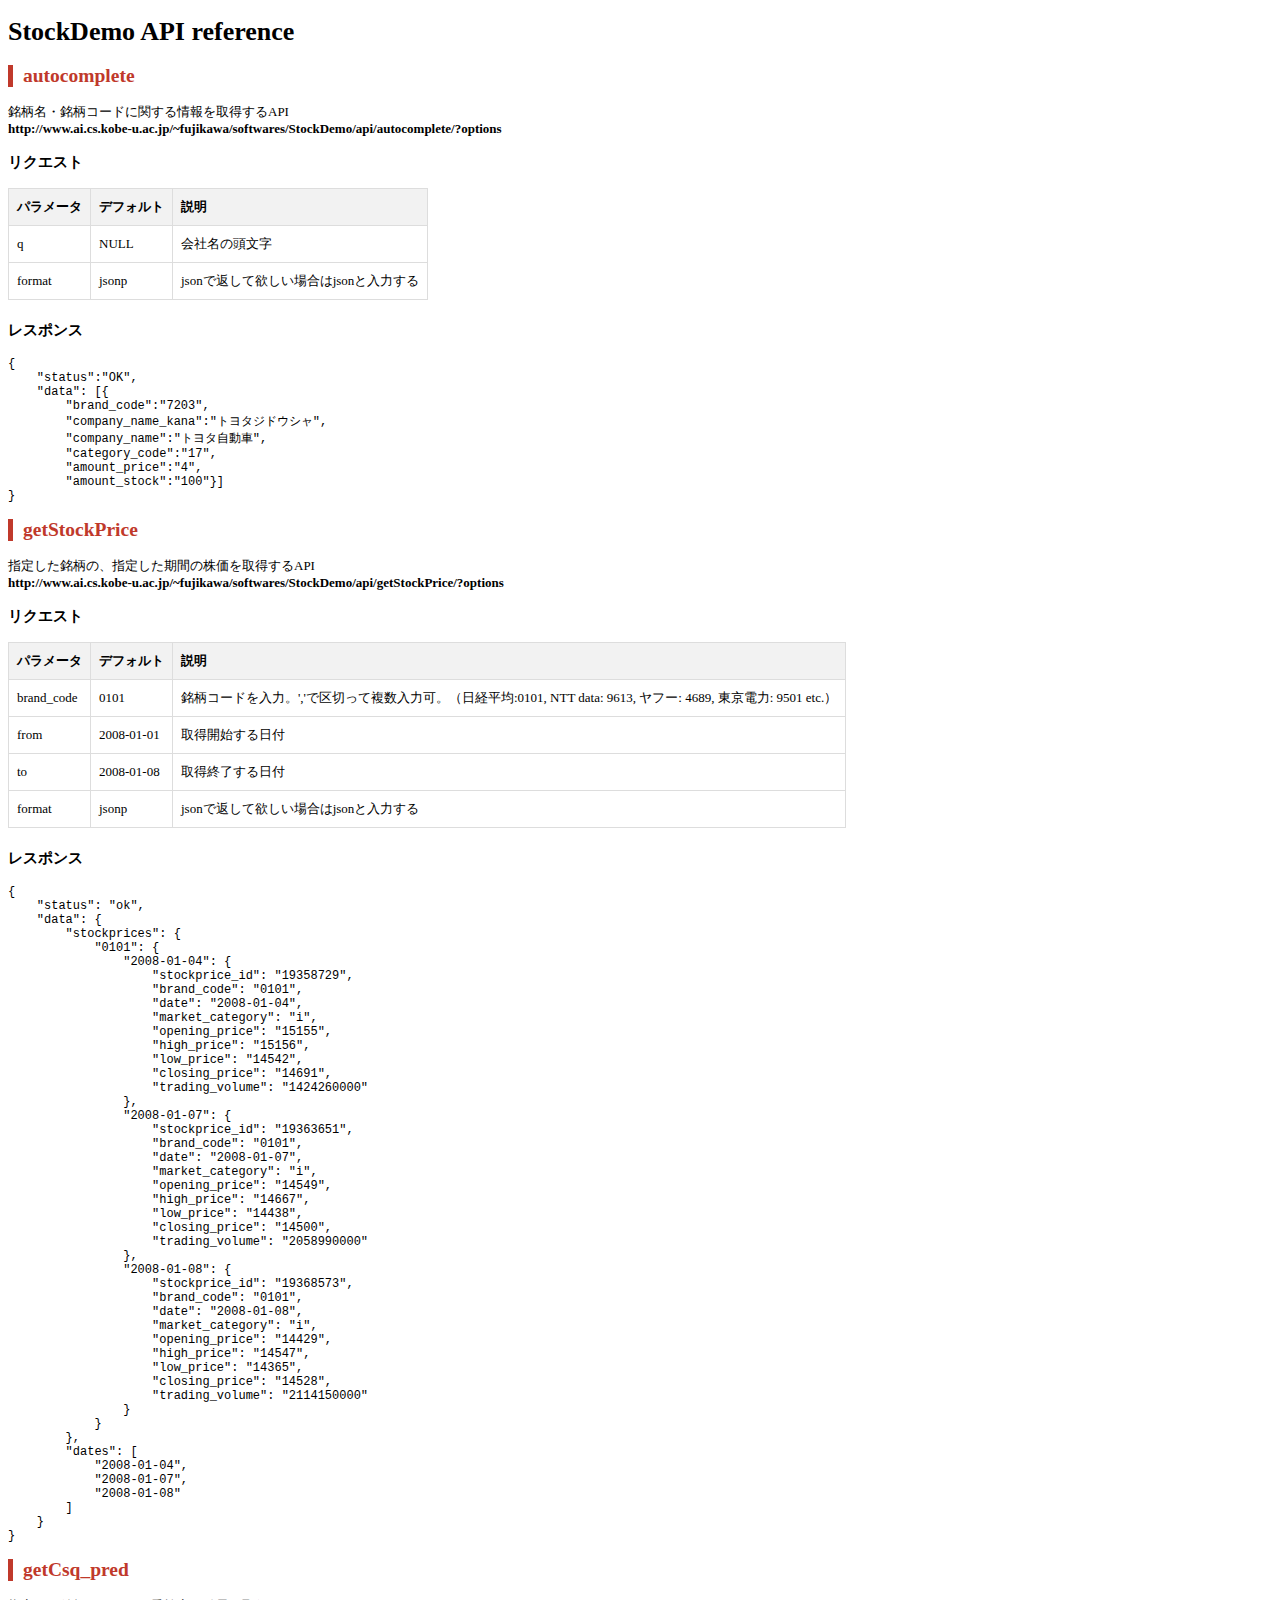
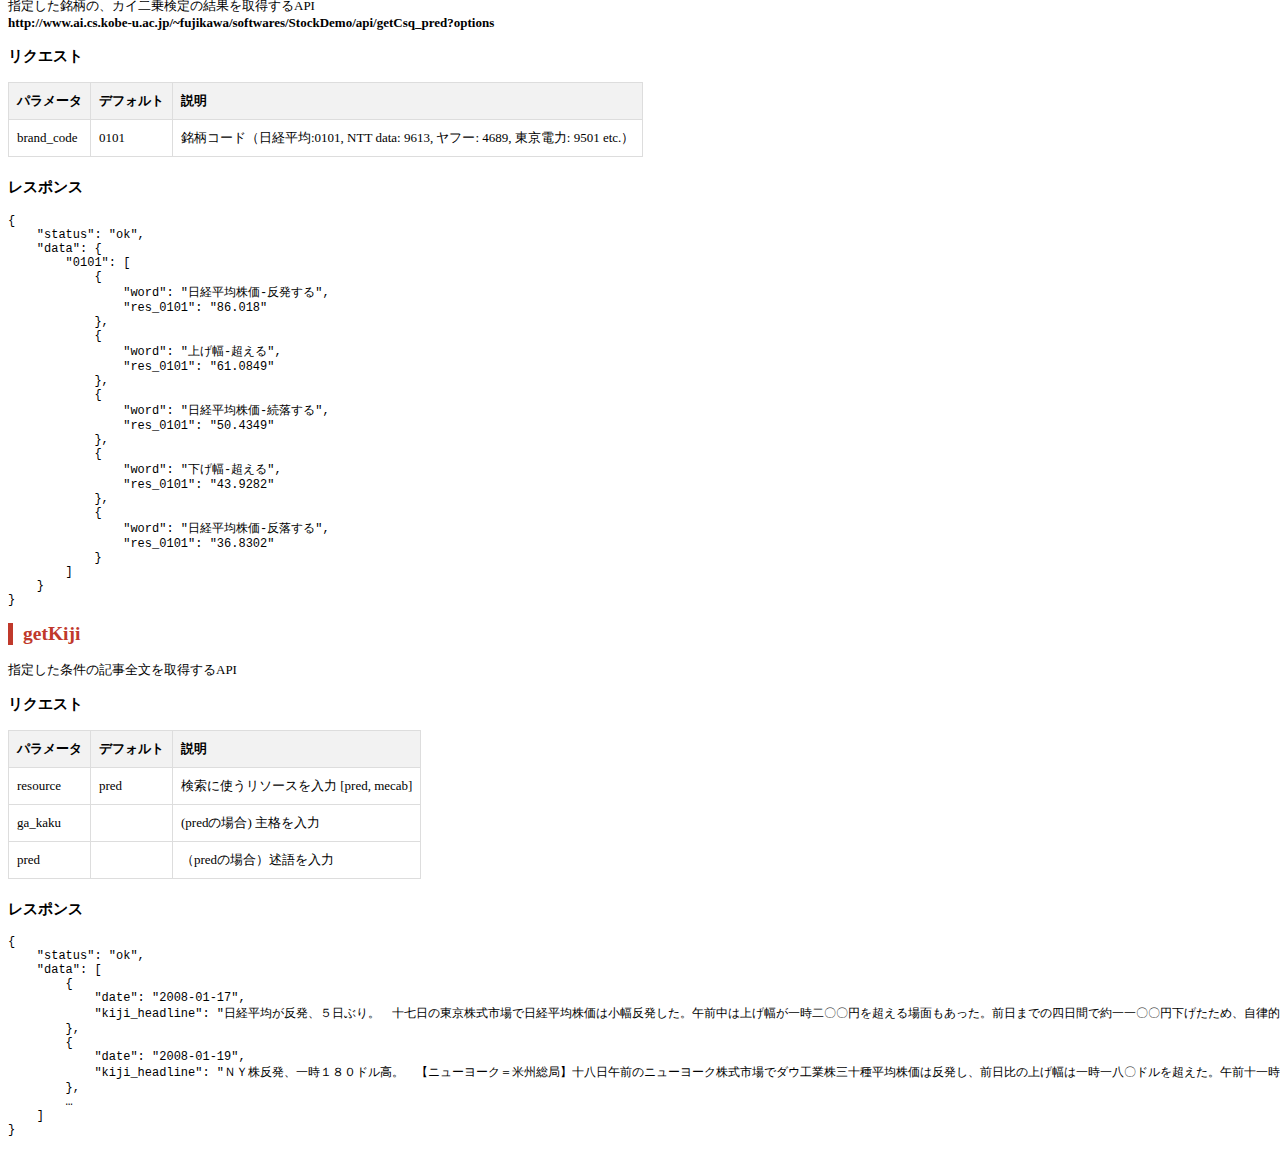
<file: readme.html>
<!doctype html>
<html>
<head>
<meta charset="utf-8">
<meta name="viewport" content="width=device-width, initial-scale=1.0, user-scalable=yes">
<style>
body {  font-family: "メイリオ", "meiryo";  font-size: small;}h2 {  padding-left: 10px;  color: #c0392b;  border-left: 5px solid #c0392b; }h4 {  font-size: large;  padding-left: 10px;  color: #8e44ad;  border-left: 5px solid #8e44ad;   }table {  //width: 100%;  margin-bottom: 20px;  border: 1px solid #dddddd;  border-collapse: collapse;  border-left: 0;  -webkit-border-radius: 4px;     -moz-border-radius: 4px;          border-radius: 4px;} table th,table td {  padding: 8px;  line-height: 20px;  text-align: left;  vertical-align: top;  border-top: 1px solid #dddddd;  border-left: 1px solid #dddddd;} table th {  font-weight: bold;  background-color: #f2f2f2;}table thead th { vertical-align: bottom; } table thead:first-child tr:first-child th,table thead:first-child tr:first-child td {  border-top: 0;}em {  color: #2980b9;}hr {  background: transparent url([data-uri]) repeat-x 0 0;  border: 0 none;  color: #cccccc;  height: 4px;  padding: 0;}a { text-decoration: none; }
</style>
<title>autocomplete</title>
<script type="text/x-mathjax-config">MathJax.Hub.Config({tex2jax:{inlineMath:[['$$$','$$$']]}});</script><script src="http://cdn.mathjax.org/mathjax/latest/MathJax.js?config=TeX-AMS-MML_HTMLorMML"></script>
</head>
<body>
<h1>StockDemo API reference</h1>

<h2>autocomplete</h2>

<p>銘柄名・銘柄コードに関する情報を取得するAPI<br>
<strong>http://www.ai.cs.kobe-u.ac.jp/~fujikawa/softwares/StockDemo/api/autocomplete/?options</strong></p>

<h3>リクエスト</h3>

<table>
<thead>
<tr>
<th> パラメータ </th>
<th> デフォルト </th>
<th> 説明 </th>
</tr>
</thead>
<tbody>
<tr>
<td> q </td>
<td> NULL </td>
<td> 会社名の頭文字 </td>
</tr>
<tr>
<td> format </td>
<td> jsonp </td>
<td> jsonで返して欲しい場合はjsonと入力する</td>
</tr>
</tbody>
</table>


<h3>レスポンス</h3>

<pre><code>{
    "status":"OK",
    "data": [{
        "brand_code":"7203",
        "company_name_kana":"トヨタジドウシャ",
        "company_name":"トヨタ自動車",
        "category_code":"17",
        "amount_price":"4",
        "amount_stock":"100"}]
}
</code></pre>

<h2>getStockPrice</h2>

<p>指定した銘柄の、指定した期間の株価を取得するAPI<br>
<strong>http://www.ai.cs.kobe-u.ac.jp/~fujikawa/softwares/StockDemo/api/getStockPrice/?options</strong></p>

<h3>リクエスト</h3>

<table>
<thead>
<tr>
<th> パラメータ </th>
<th> デフォルト </th>
<th> 説明 </th>
</tr>
</thead>
<tbody>
<tr>
<td> brand_code </td>
<td> 0101 </td>
<td> 銘柄コードを入力。','で区切って複数入力可。（日経平均:0101, NTT data: 9613, ヤフー: 4689, 東京電力: 9501 etc.） </td>
</tr>
<tr>
<td> from </td>
<td> 2008-01-01 </td>
<td> 取得開始する日付 </td>
</tr>
<tr>
<td> to </td>
<td> 2008-01-08 </td>
<td> 取得終了する日付 </td>
</tr>
<tr>
<td> format </td>
<td> jsonp </td>
<td> jsonで返して欲しい場合はjsonと入力する</td>
</tr>
</tbody>
</table>


<h3>レスポンス</h3>

<pre><code>{
    "status": "ok",
    "data": {
        "stockprices": {
            "0101": {
                "2008-01-04": {
                    "stockprice_id": "19358729",
                    "brand_code": "0101",
                    "date": "2008-01-04",
                    "market_category": "i",
                    "opening_price": "15155",
                    "high_price": "15156",
                    "low_price": "14542",
                    "closing_price": "14691",
                    "trading_volume": "1424260000"
                },
                "2008-01-07": {
                    "stockprice_id": "19363651",
                    "brand_code": "0101",
                    "date": "2008-01-07",
                    "market_category": "i",
                    "opening_price": "14549",
                    "high_price": "14667",
                    "low_price": "14438",
                    "closing_price": "14500",
                    "trading_volume": "2058990000"
                },
                "2008-01-08": {
                    "stockprice_id": "19368573",
                    "brand_code": "0101",
                    "date": "2008-01-08",
                    "market_category": "i",
                    "opening_price": "14429",
                    "high_price": "14547",
                    "low_price": "14365",
                    "closing_price": "14528",
                    "trading_volume": "2114150000"
                }
            }
        },
        "dates": [
            "2008-01-04",
            "2008-01-07",
            "2008-01-08"
        ]
    }
}
</code></pre>

<h2>getCsq_pred</h2>

<p>指定した銘柄の、カイ二乗検定の結果を取得するAPI<br>
<strong>http://www.ai.cs.kobe-u.ac.jp/~fujikawa/softwares/StockDemo/api/getCsq_pred?options</strong></p>

<h3>リクエスト</h3>

<table>
<thead>
<tr>
<th> パラメータ </th>
<th> デフォルト </th>
<th> 説明 </th>
</tr>
</thead>
<tbody>
<tr>
<td> brand_code </td>
<td> 0101 </td>
<td> 銘柄コード（日経平均:0101, NTT data: 9613, ヤフー: 4689, 東京電力: 9501 etc.） </td>
</tr>
</tbody>
</table>


<h3>レスポンス</h3>

<pre><code>{
    "status": "ok",
    "data": {
        "0101": [
            {
                "word": "日経平均株価-反発する",
                "res_0101": "86.018"
            },
            {
                "word": "上げ幅-超える",
                "res_0101": "61.0849"
            },
            {
                "word": "日経平均株価-続落する",
                "res_0101": "50.4349"
            },
            {
                "word": "下げ幅-超える",
                "res_0101": "43.9282"
            },
            {
                "word": "日経平均株価-反落する",
                "res_0101": "36.8302"
            }
        ]
    }
}
</code></pre>

<h2>getKiji</h2>

<p>指定した条件の記事全文を取得するAPI<br></p>

<h3>リクエスト</h3>

<table>
<thead>
<tr>
<th> パラメータ </th>
<th> デフォルト </th>
<th> 説明 </th>
</tr>
</thead>
<tbody>
<tr>
<td> resource </td>
<td> pred </td>
<td> 検索に使うリソースを入力 [pred, mecab] </td>
</tr>
<tr>
<td> ga_kaku </td>
<td></td>
<td> (predの場合) 主格を入力 </td>
</tr>
<tr>
<td> pred </td>
<td></td>
<td>（predの場合）述語を入力 </td>
</tr>
</tbody>
</table>


<h3>レスポンス</h3>

<pre><code>{
    "status": "ok",
    "data": [
        {
            "date": "2008-01-17",
            "kiji_headline": "日経平均が反発、５日ぶり。　十七日の東京株式市場で日経平均株価は小幅反発した。午前中は上げ幅が一時二〇〇円を超える場面もあった。前日までの四日間で約一一〇〇円下げたため、自律的な反発を見込む買いが優勢となったが、午後に入るとアジア株下落で急速に伸び悩み一時は一万三五〇〇円を下回った。　午後一時十分時点の日経平均は前日比三八円九五銭（〇・二九％）高の一万三五四三円四六銭。　朝方から先物に大口の買いが入り、現物株は五日ぶりに反発して始まった。円高が一服し自動車、精密、電機など主力の輸出関連株が買い戻された。"
        },
        {
            "date": "2008-01-19",
            "kiji_headline": "ＮＹ株反発、一時１８０ドル高。　【ニューヨーク＝米州総局】十八日午前のニューヨーク株式市場でダウ工業株三十種平均株価は反発し、前日比の上げ幅は一時一八〇ドルを超えた。午前十一時（日本時間十九日午前一時）現在、七四ドル三八セント高の一万二二三三ドル五九セント。前日に急落しており、買い戻しの動きが優勢となっている。米ＩＢＭとゼネラル・エレクトリック（ＧＥ）の業績が堅調だったことも買い材料。"
        },
        …
    ]
}
</code></pre>
</body>
</html>
</file>
